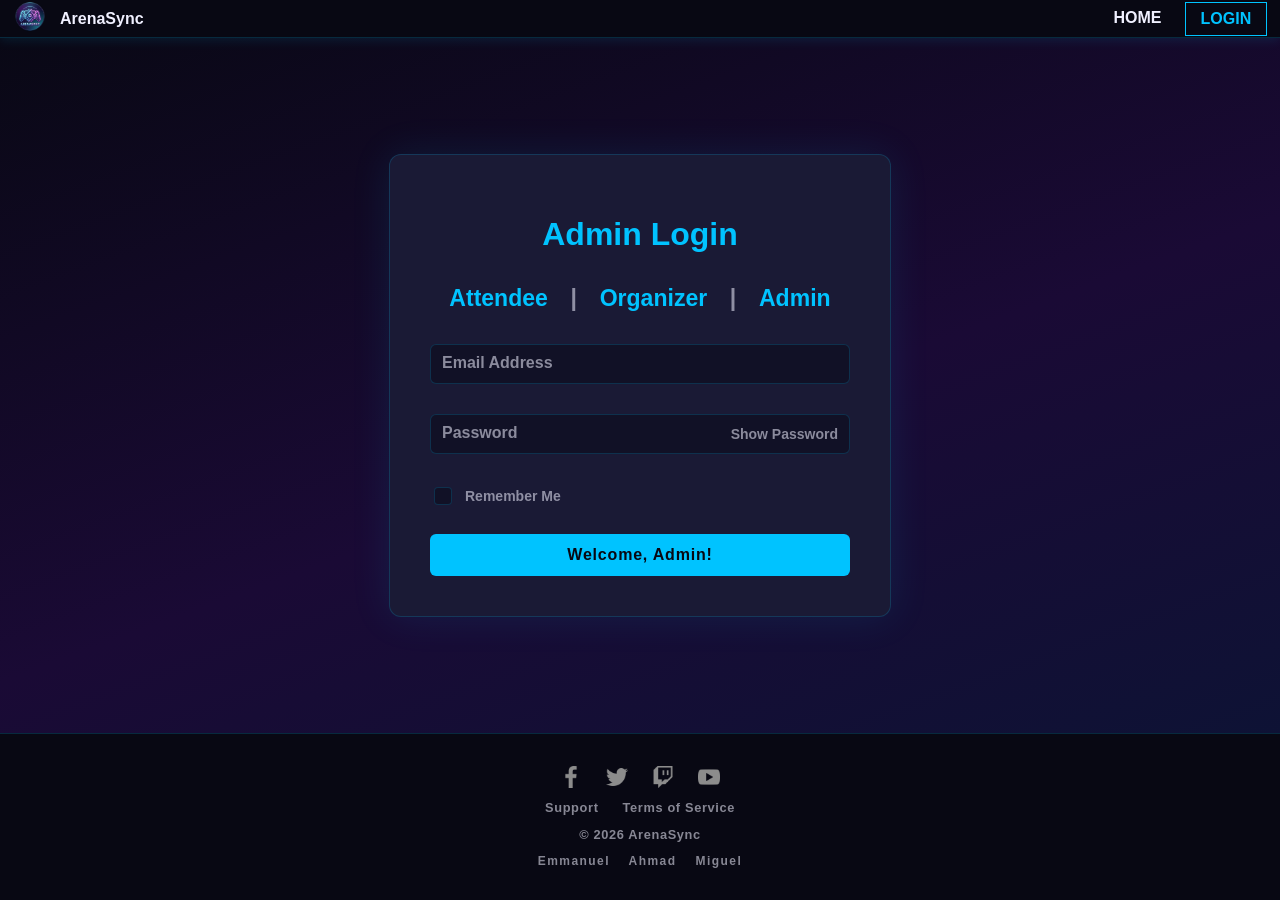
<file: html/admin-login.html>
<!DOCTYPE html>
<html lang="en">

<head>
  <meta charset="UTF-8">
  <meta name="viewport" content="width=device-width, initial-scale=1.0">
  <title>ArenaSync | Admin Login</title>
  <link rel="stylesheet" href="../css/main.css">
  <link rel="stylesheet" href="../css/login.css">
</head>

<body>
  <header id="masthead">
    <a href="../index.html">
      <img src="../images/home-page-icon.png" class="home-page-icon" alt="ArenaSync Logo">
    </a>
    <p>ArenaSync</p>
    <nav class="navbar">
      <div class="hamburger" id="hamburger">
        <div class="bar"></div>
        <div class="bar"></div>
        <div class="bar"></div>
      </div>
      <ul class="nav-links" id="nav-links">
        <li><a href="../index.html"><span>HOME</span></a></li>
        <!-- <li><a href="./events.html"><span>EVENTS</span></a></li>
        <li><a href="./support.html"><span>SUPPORT</span></a></li> -->
        <li><a href="./login.html" class="nav-login-btn"><span>LOGIN</span></a></li>
      </ul>
    </nav>
  </header>

  <main class="login-main">
    <div class="login-card">
      <h1>Admin Login</h1>

      <div class="login-role">
        <a href="./login.html">Attendee</a>
        <span class="role-separator">|</span>
        <a href="./organizer-login.html">Organizer</a>
        <span class="role-separator">|</span>
        <a href="./admin-login.html">Admin</a>
      </div>

      <form id="loginForm">
        <!-- Hidden input to store the admin role for login -->
        <input type ="hidden" id="userRole" name="userRole" value="admin">

        <!-- Email field -->
        <div class="input-group">
          <input type="email" id="email" name="email" placeholder=" " required>
          <label for="email">Email Address</label>
        </div>

        <!-- Password field -->
        <div class="input-group">
          <input type="password" id="password" name="password" placeholder=" " required>
          <label for="password">Password</label>
          <!-- Show password toggle -->
          <span id="togglePassword" class="toggle-password" aria-label="Toggle password visibility">
            Show Password
          </span>
        </div>

        <div class="remember-me">
          <input type="checkbox" id="rememberMe" name="rememberMe">
          <label for="rememberMe">Remember Me</label>
        </div>

        <button type="submit" class="btn">Welcome, Admin!</button>
      </form>
    </div>
  </main>

  <footer id="footer">
    <div class="footer-socials">
      <a href="#" aria-label="Facebook"><img src="../icons/facebook-app-symbol.png" class="footer-icon" alt="Facebook"></a>
      <a href="#" aria-label="Twitter"><img src="../icons/twitter-black-shape.png" class="footer-icon" alt="Twitter"></a>
      <a href="#" aria-label="Twitch"><img src="../icons/twitch.png" class="footer-icon" alt="Twitch"></a>
      <a href="#" aria-label="YouTube"><img src="../icons/youtube.png" class="footer-icon" alt="YouTube"></a>
    </div>
    <div class="footer-links">
      <a href="./support.html" class="footer-link">Support</a>
      <a href="#" class="footer-link">Terms of Service</a>
    </div>
    <p>&copy; 2026 ArenaSync</p>
    <p class="footer-credits">Emmanuel &nbsp;&nbsp; Ahmad &nbsp;&nbsp; Miguel</p>
  </footer>

  <script src="../js/login.js"></script>
</body>

</html>
</file>
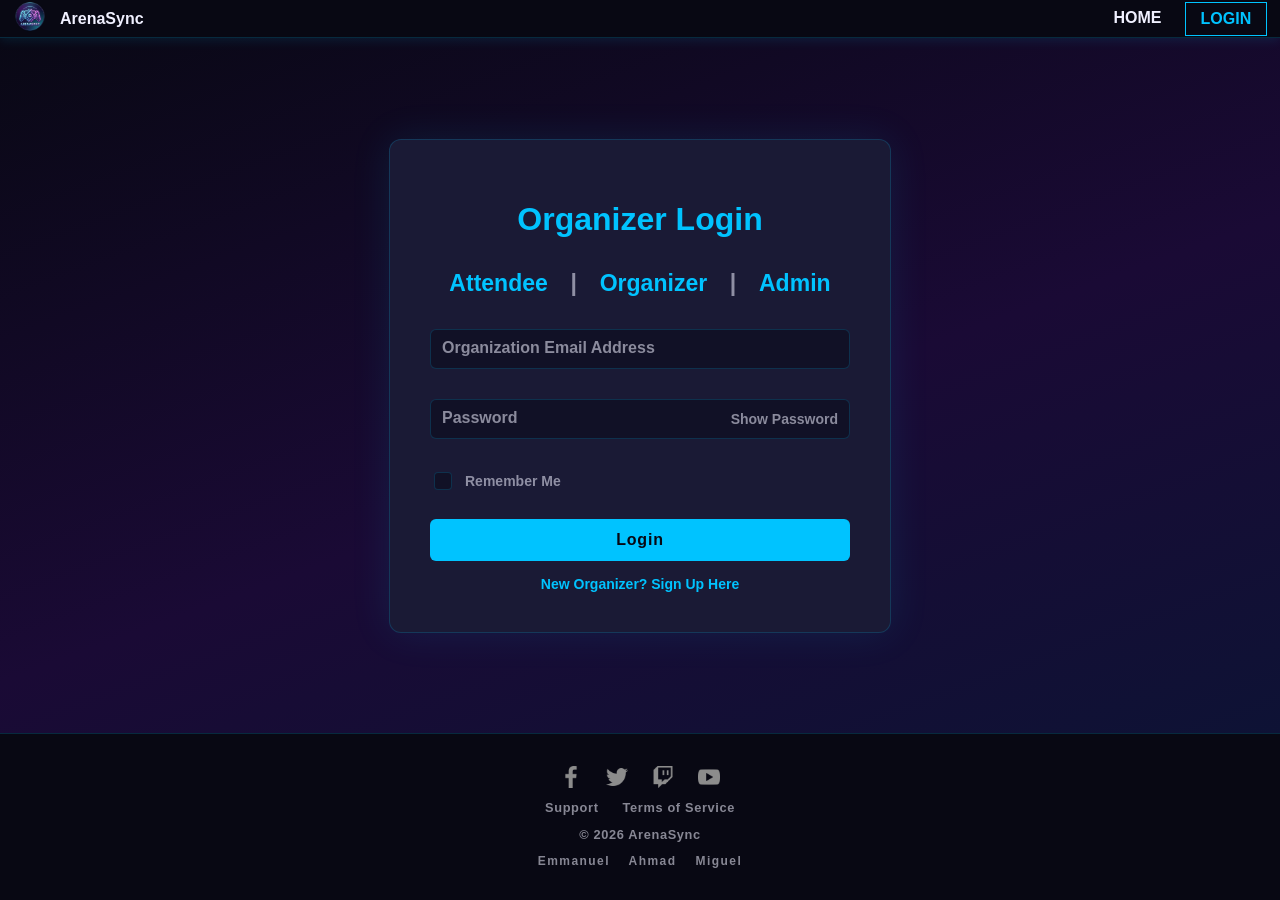
<file: html/organizer-login.html>
<!DOCTYPE html>
<html lang="en">

<head>
  <meta charset="UTF-8">
  <meta name="viewport" content="width=device-width, initial-scale=1.0">
  <title>ArenaSync | Organizer Login</title>
  <link rel="stylesheet" href="../css/main.css">
  <link rel="stylesheet" href="../css/login.css">
</head>

<body>
  <header id="masthead">
    <a href="../index.html">
      <img src="../images/home-page-icon.png" class="home-page-icon" alt="ArenaSync Logo">
    </a>
    <p>ArenaSync</p>
    <nav class="navbar">
      <div class="hamburger" id="hamburger">
        <div class="bar"></div>
        <div class="bar"></div>
        <div class="bar"></div>
      </div>
      <ul class="nav-links" id="nav-links">
        <li><a href="../index.html"><span>HOME</span></a></li>
        <!-- <li><a href="./events.html"><span>EVENTS</span></a></li>
        <li><a href="./support.html"><span>SUPPORT</span></a></li> -->
        <li><a href="./login.html" class="nav-login-btn"><span>LOGIN</span></a></li>
      </ul>
    </nav>
  </header>

  <main class="login-main">
    <div class="login-card">
      <h1>Organizer Login</h1>

      <div class="login-role">
        <a href="./login.html">Attendee</a>
        <span class="role-separator">|</span>
        <a href="./organizer-login.html">Organizer</a>
        <span class="role-separator">|</span>
        <a href="./admin-login.html">Admin</a>
      </div>

      <form id="loginForm">
        <!-- Hidden input to store the organizer role for login -->
        <input type ="hidden" id="userRole" name="userRole" value="organizer">

        <!-- Email field -->
        <div class="input-group">
          <input type="email" id="email" name="email" placeholder=" " required>
          <label for="email">Organization Email Address</label>
        </div>

        <!-- Password field -->
        <div class="input-group">
          <input type="password" id="password" name="password" placeholder=" " required>
          <label for="password">Password</label>
          <!-- Show password toggle -->
          <span id="togglePassword" class="toggle-password" aria-label="Toggle password visibility">
            Show Password
          </span>
        </div>

        <div class="remember-me">
          <input type="checkbox" id="rememberMe" name="rememberMe">
          <label for="rememberMe">Remember Me</label>
        </div>

        <button type="submit" class="btn">Login</button>
      </form>
      <a href="./organizer-signup.html" class="signup-link">New Organizer? Sign Up Here</a>
    </div>
  </main>

  <footer id="footer">
    <div class="footer-socials">
      <a href="#" aria-label="Facebook"><img src="../icons/facebook-app-symbol.png" class="footer-icon" alt="Facebook"></a>
      <a href="#" aria-label="Twitter"><img src="../icons/twitter-black-shape.png" class="footer-icon" alt="Twitter"></a>
      <a href="#" aria-label="Twitch"><img src="../icons/twitch.png" class="footer-icon" alt="Twitch"></a>
      <a href="#" aria-label="YouTube"><img src="../icons/youtube.png" class="footer-icon" alt="YouTube"></a>
    </div>
    <div class="footer-links">
      <a href="./support.html" class="footer-link">Support</a>
      <a href="#" class="footer-link">Terms of Service</a>
    </div>
    <p>&copy; 2026 ArenaSync</p>
    <p class="footer-credits">Emmanuel &nbsp;&nbsp; Ahmad &nbsp;&nbsp; Miguel</p>
  </footer>

  <script src="../js/login.js"></script>
</body>

</html>
</file>
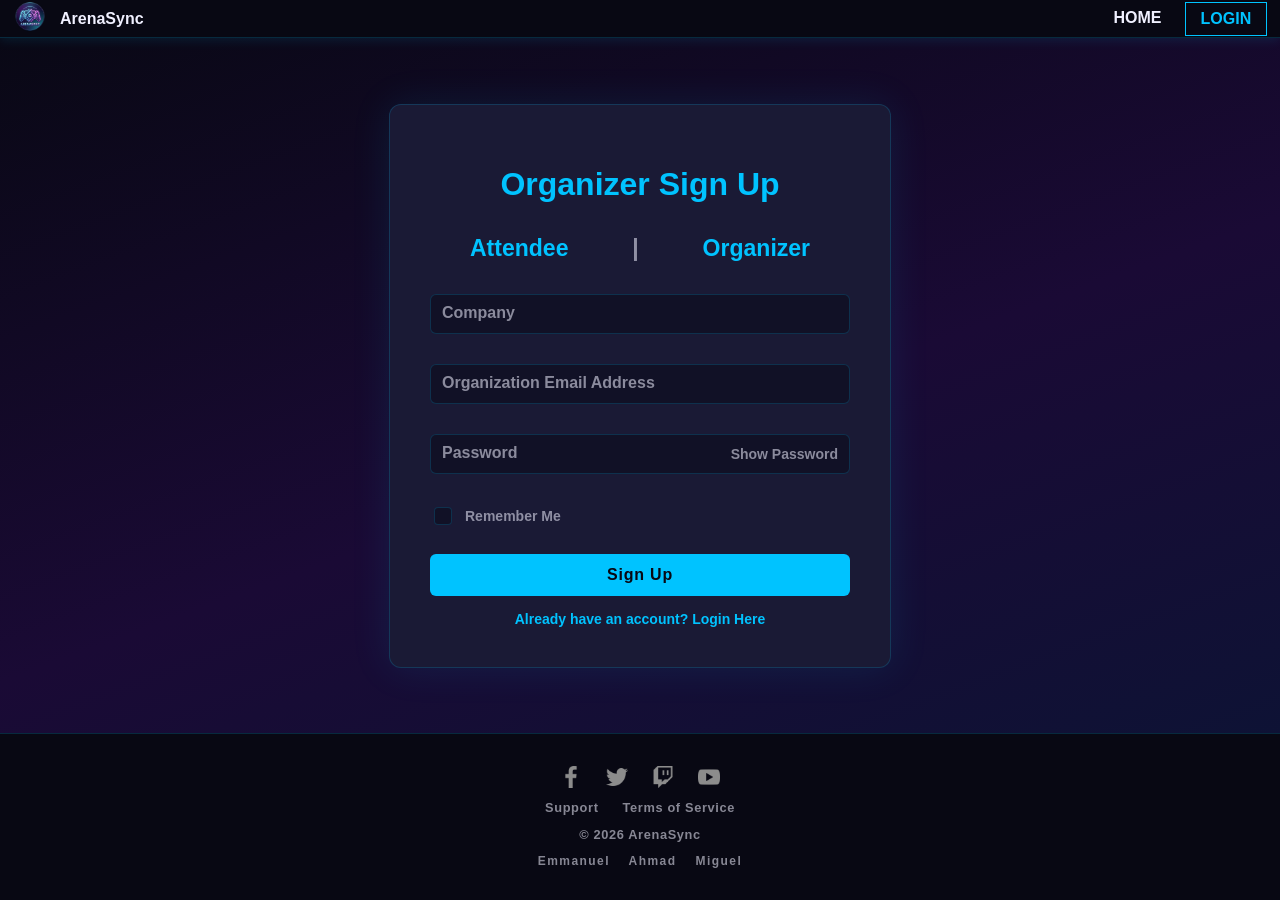
<file: html/organizer-signup.html>
<!DOCTYPE html>
<html lang="en">

<head>
  <meta charset="UTF-8">
  <meta name="viewport" content="width=device-width, initial-scale=1.0">
  <title>ArenaSync | Organizer Signup</title>
  <link rel="stylesheet" href="../css/main.css">
  <link rel="stylesheet" href="../css/login.css">
</head>

<body>
  <header id="masthead">
    <a href="../index.html">
      <img src="../images/home-page-icon.png" class="home-page-icon" alt="ArenaSync Logo">
    </a>
    <p>ArenaSync</p>
    <nav class="navbar">
      <div class="hamburger" id="hamburger">
        <div class="bar"></div>
        <div class="bar"></div>
        <div class="bar"></div>
      </div>
      <ul class="nav-links" id="nav-links">
        <li><a href="../index.html"><span>HOME</span></a></li>
        <!-- <li><a href="./events.html"><span>EVENTS</span></a></li>
        <li><a href="./support.html"><span>SUPPORT</span></a></li> -->
        <li><a href="./login.html" class="nav-login-btn"><span>LOGIN</span></a></li>
      </ul>
    </nav>
  </header>

  <main class="login-main">
    <div class="login-card">
      <h1>Organizer Sign Up</h1>

      <div class="login-role">
        <a href="./signup.html">Attendee</a>
        <span class="role-separator">|</span>
        <a href="./organizer-signup.html">Organizer</a>
      </div>

      <form id="loginForm">
        <!-- Hidden input to store the organizer role for signup -->
        <input type ="hidden" id="userRole" name="userRole" value="organizer">

        <!--Company Name -->
        <div class="input-group">
          <input type="text" id="company" name="company" placeholder=" " required>
          <label for="company">Company</label>
        </div>

        <!-- Email field -->
        <div class="input-group">
          <input type="email" id="email" name="email" placeholder=" " required>
          <label for="email">Organization Email Address</label>
        </div>

        <!-- Password field -->
        <div class="input-group">
          <input type="password" id="password" name="password" placeholder=" " required>
          <label for="password">Password</label>
          <!-- Show password toggle -->
          <span id="togglePassword" class="toggle-password" aria-label="Toggle password visibility">
            Show Password
          </span>
        </div>

        <div class="remember-me">
          <input type="checkbox" id="rememberMe" name="rememberMe">
          <label for="rememberMe">Remember Me</label>
        </div>

        <button type="submit" class="btn">Sign Up</button>
      </form>
      <a href="./organizer-login.html" class="signup-link">Already have an account? Login Here</a>
    </div>
  </main>

  <footer id="footer">
    <div class="footer-socials">
      <a href="#" aria-label="Facebook"><img src="../icons/facebook-app-symbol.png" class="footer-icon" alt="Facebook"></a>
      <a href="#" aria-label="Twitter"><img src="../icons/twitter-black-shape.png" class="footer-icon" alt="Twitter"></a>
      <a href="#" aria-label="Twitch"><img src="../icons/twitch.png" class="footer-icon" alt="Twitch"></a>
      <a href="#" aria-label="YouTube"><img src="../icons/youtube.png" class="footer-icon" alt="YouTube"></a>
    </div>
    <div class="footer-links">
      <a href="./support.html" class="footer-link">Support</a>
      <a href="#" class="footer-link">Terms of Service</a>
    </div>
    <p>&copy; 2026 ArenaSync</p>
    <p class="footer-credits">Emmanuel &nbsp;&nbsp; Ahmad &nbsp;&nbsp; Miguel</p>
  </footer>

  <script src="../js/login.js"></script>
</body>

</html>
</file>
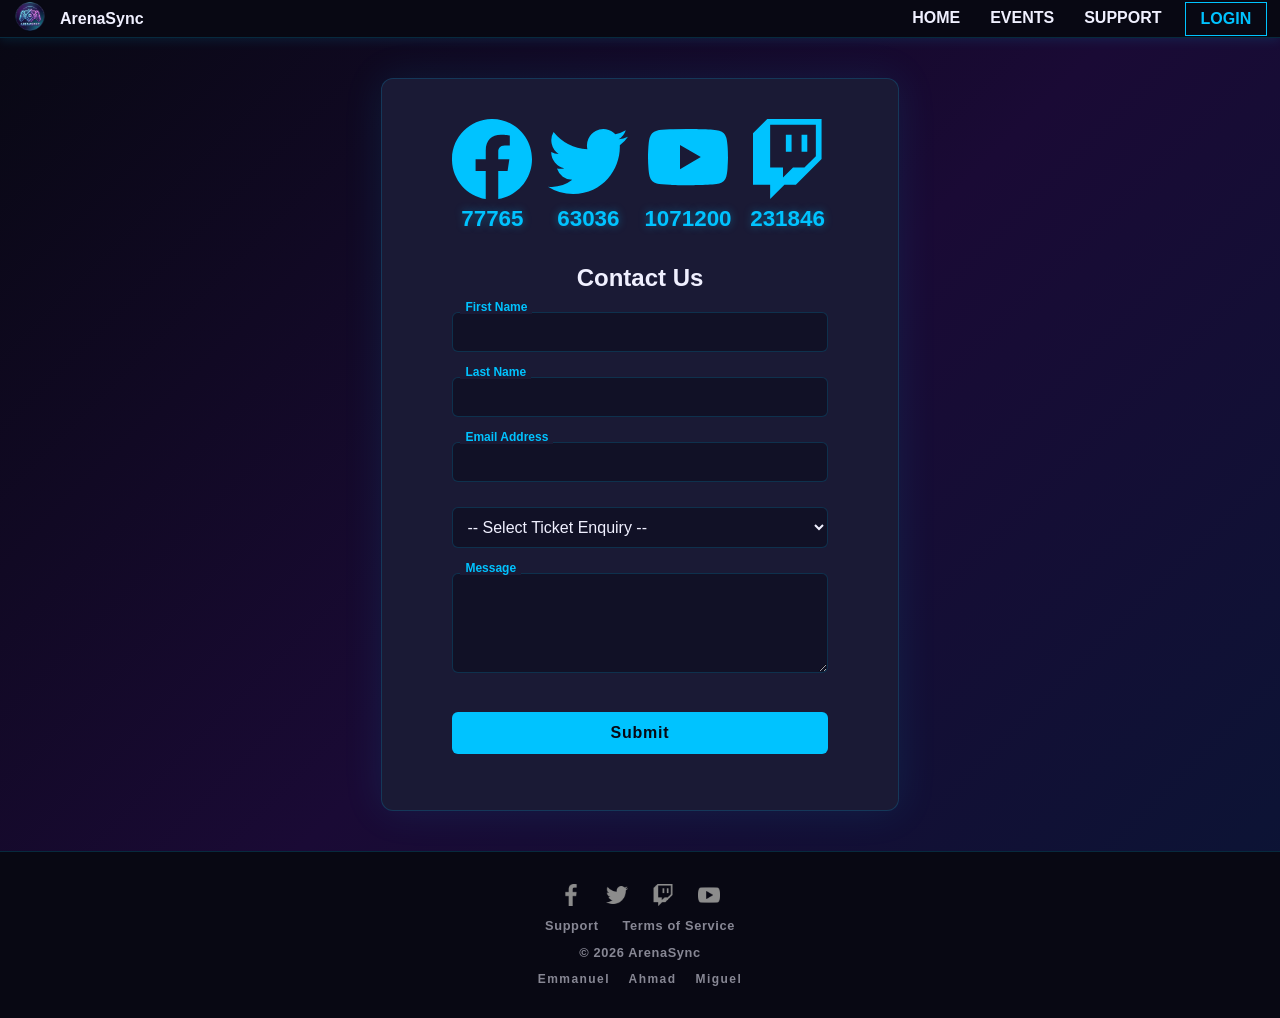
<file: html/support.html>
<!DOCTYPE html>
<html lang="en">

<head>
  <meta charset="UTF-8">
  <meta name="viewport" content="width=device-width, initial-scale=1.0">
  <title>ArenaSync | Support</title>
  <!-- <link rel="stylesheet" href="../css/main.css"> -->
  <link rel="stylesheet" href="../css/support.css">
  <link rel="stylesheet" href="../css/main.css">
</head>

<body>
  <header id="masthead">
    <a href="../index.html">
      <img src="../images/home-page-icon.png" class="home-page-icon" alt="ArenaSync Logo">
    </a>
    <p>ArenaSync</p>
    <nav class="navbar">
      <div class="hamburger" id="hamburger">
        <div class="bar"></div>
        <div class="bar"></div>
        <div class="bar"></div>
      </div>
      <ul class="nav-links" id="nav-links">
        <li><a href="../index.html"><span>HOME</span></a></li>
        <li><a href="./events.html"><span>EVENTS</span></a></li>
        <li><a href="./support.html"><span>SUPPORT</span></a></li>
        <li><a href="./login.html" class="nav-login-btn"><span>LOGIN</span></a></li>
      </ul>
    </nav>
  </header>

  <div class="container">
    <div id="counter-container">
      <!-- Facebook block -->
      <div>
        <!-- Instagram logo SVG -->
        <svg class="socials" xmlns="http://www.w3.org/2000/svg" viewBox="0 0 16 16">
          <path
            d="M16 8.049c0-4.446-3.582-8.05-8-8.05C3.58 0-.002 3.603-.002 8.05c0 4.017 2.926 7.347 6.75 7.951v-5.625h-2.03V8.05H6.75V6.275c0-2.017 1.195-3.131 3.022-3.131.876 0 1.791.157 1.791.157v1.98h-1.009c-.993 0-1.303.621-1.303 1.258v1.51h2.218l-.354 2.326H9.25V16c3.824-.604 6.75-3.934 6.75-7.951" />
        </svg>
        <!-- Animated counter for Instagram followers -->
        <span class="counter" data-target="151000">
          151000
        </span>
      </div>

      <!-- Twitter block -->
      <div>
        <!-- Twitter logo SVG -->
        <svg class="socials" xmlns="http://www.w3.org/2000/svg" viewBox="0 0 16 16">
          <path
            d="M5.026 15c6.038 0 9.341-5.003 9.341-9.334q.002-.211-.006-.422A6.7 6.7 0 0 0 16 3.542a6.7 6.7 0 0 1-1.889.518 3.3 3.3 0 0 0 1.447-1.817 6.5 6.5 0 0 1-2.087.793A3.286 3.286 0 0 0 7.875 6.03a9.32 9.32 0 0 1-6.767-3.429 3.29 3.29 0 0 0 1.018 4.382A3.3 3.3 0 0 1 .64 6.575v.045a3.29 3.29 0 0 0 2.632 3.218 3.2 3.2 0 0 1-.865.115 3 3 0 0 1-.614-.057 3.28 3.28 0 0 0 3.067 2.277A6.6 6.6 0 0 1 .78 13.58a6 6 0 0 1-.78-.045A9.34 9.34 0 0 0 5.026 15" />
        </svg>
        <!-- Animated counter for Twitter followers (target value in data attribute) -->
        <span class="counter" data-target="122300">
          122300
        </span>
      </div>

      <!-- YouTube block -->
      <div class="youtube-page">
        <!-- YouTube logo SVG -->
        <svg class="socials" xmlns="http://www.w3.org/2000/svg" viewBox="0 0 16 16">
          <path
            d="M8.051 1.999h.089c.822.003 4.987.033 6.11.335a2.01 2.01 0 0 1 1.415 1.42c.101.38.172.883.22 1.402l.01.104.022.26.008.104c.065.914.073 1.77.074 1.957v.075c-.001.194-.01 1.108-.082 2.06l-.008.105-.009.104c-.05.572-.124 1.14-.235 1.558a2.01 2.01 0 0 1-1.415 1.42c-1.16.312-5.569.334-6.18.335h-.142c-.309 0-1.587-.006-2.927-.052l-.17-.006-.087-.004-.171-.007-.171-.007c-1.11-.049-2.167-.128-2.654-.26a2.01 2.01 0 0 1-1.415-1.419c-.111-.417-.185-.986-.235-1.558L.09 9.82l-.008-.104A31 31 0 0 1 0 7.68v-.123c.002-.215.01-.958.064-1.778l.007-.103.003-.052.008-.104.022-.26.01-.104c.048-.519.119-1.023.22-1.402a2.01 2.01 0 0 1 1.415-1.42c.487-.13 1.544-.21 2.654-.26l.17-.007.172-.006.086-.003.171-.007A100 100 0 0 1 7.858 2zM6.4 5.209v4.818l4.157-2.408z" />
        </svg>
        <!-- Animated counter for YouTube subscribers -->
        <span class="counter" data-target="2080000">
          20800
        </span>
      </div>

      <!-- LinkedIn block -->
      <div class="linkedin-page">
        <!-- LinkedIn logo SVG -->
        <svg class="socials" xmlns="http://www.w3.org/2000/svg" viewBox="0 0 16 16">
          <path
            d="M3.857 0 1 2.857v10.286h3.429V16l2.857-2.857H9.57L14.714 8V0zm9.714 7.429-2.285 2.285H9l-2 2v-2H4.429V1.143h9.142z" />
          <path d="M11.857 3.143h-1.143V6.57h1.143zm-3.143 0H7.571V6.57h1.143z" />
        </svg>
        <!-- Animated counter for LinkedIn connections/followers -->
        <span class="counter" data-target="454507">
          454507
        </span>
      </div>
    </div>

    <h2>Contact Us</h2>

    <form id="contactForm">
      <div class="input-group">
        <input type="text" id="firstName" required>
        <label for="firstName">First Name</label>
      </div>

      <div class="input-group">
        <input type="text" id="lastName" required>
        <label for="lastName">Last Name</label>
      </div>

      <div class="input-group">
        <input type="email" id="email" required>
        <label for="email">Email Address</label>
      </div>

      <div class="input-group">
        <select id="ticket" required>
          <option value="">-- Select Ticket Enquiry --</option>
          <option value="general">General</option>
          <option value="question">Question</option>
          <option value="comment">Comment</option>
        </select>
      </div>

      <div class="input-group">
        <textarea id="message" required></textarea>
        <label for="message">Message</label>
      </div>

      <button type="submit" class="btn">Submit</button>
      <p class="status" id="statusMsg"></p>
    </form>

    <div id="previewContainer" class="hidden">
      <h3>Review Your Details</h3>
      <div id="previewContent"></div>
      <button id="submitFinalBtn" class="btn success">Submit Final</button>
      <button id="editBtn" class="btn secondary">Edit</button>
      <button id="deleteBtn" class="btn danger">Delete</button>
    </div>

    <div id="message-container"></div>
  </div>

  <footer id="footer">
    <div class="footer-socials">
      <a href="#" aria-label="Facebook"><img src="../icons/facebook-app-symbol.png" class="footer-icon" alt="Facebook"></a>
      <a href="#" aria-label="Twitter"><img src="../icons/twitter-black-shape.png" class="footer-icon" alt="Twitter"></a>
      <a href="#" aria-label="Twitch"><img src="../icons/twitch.png" class="footer-icon" alt="Twitch"></a>
      <a href="#" aria-label="YouTube"><img src="../icons/youtube.png" class="footer-icon" alt="YouTube"></a>
    </div>
    <div class="footer-links">
      <a href="./support.html" class="footer-link">Support</a>
      <a href="#" class="footer-link">Terms of Service</a>
    </div>
    <p>&copy; 2026 ArenaSync</p>
    <p class="footer-credits">Emmanuel &nbsp;&nbsp; Ahmad &nbsp;&nbsp; Miguel</p>
  </footer>
  <script src="../js/support.js"></script>
</body>

</html>
</file>
<file: css/main.css>
/* ── Design tokens ────────────────────────────── */
:root {
    --bg:          #080813;
    --bg-card:     #111126;
    --bg-surface:  #1a1a35;
    --accent:      #00c3ff;
    --accent2:     #7c3aed;
    --text:        #f0f0ff;
    --text-muted:  rgba(240, 240, 255, 0.55);
    --border:      rgba(0, 195, 255, 0.18);
}

html {
    scroll-behavior: smooth;
}

/* ── Navigation ───────────────────────────────── */
#masthead {
    background-color: var(--bg);
    width: 100%;
    position: relative;
    top: 0;
    display: flex;
    align-items: center;
    justify-content: space-between;
    z-index: 10;
    box-shadow: 0 2px 12px rgba(0, 195, 255, 0.12);
    border-bottom: 1px solid var(--border);
}

#masthead p {
    color: var(--text);
    margin: 0;
}

.home-page-icon {
    width: 60px;
}

#masthead nav {
    margin-left: auto;
    margin-right: 1%;
}

#masthead nav ul {
    flex-wrap: wrap;
    flex-direction: row;
    margin: 0;
    padding: 0;
}

#masthead nav ul li {
    list-style-type: none;
}

#masthead nav ul a {
    text-decoration: none;
    color: var(--text);
    display: inline-block;
    transition: transform 0.15s;
}

#masthead nav ul a span {
    display: inline-block;
    transition: transform 0.15s;
    padding: 7px 15px;
}

#masthead nav ul a:hover {
    transform: skewX(-20deg);
    background-color: var(--accent);
    color: var(--bg);
}

#masthead nav ul a:hover span {
    transform: skewX(20deg);
}

.nav-login-btn {
    border: 1px solid var(--accent) !important;
    color: var(--accent) !important;
    margin-left: 0.5rem;
}

#my-arena-link a {
    border: 1px solid var(--accent) !important;
    color: var(--accent) !important;
    margin-left: 0.5rem;
}

#my-arena-link a:hover {
    background-color: var(--accent) !important;
    color: var(--bg) !important;
}

.nav-login-btn:hover {
    background-color: var(--accent) !important;
    color: var(--bg) !important;
}

/* ── Hamburger ────────────────────────────────── */
.hamburger {
    display: none;
    flex-direction: column;
    justify-content: space-between;
    width: 25px;
    height: 20px;
    cursor: pointer;
    z-index: 1001;
}

.bar {
    height: 4px;
    width: 100%;
    background-color: var(--text);
    transition: all 0.3s ease;
}

.hamburger.active .bar:nth-child(1) {
    transform: rotate(45deg) translate(5px, 5px);
}

.hamburger.active .bar:nth-child(2) {
    opacity: 0;
}

.hamburger.active .bar:nth-child(3) {
    transform: rotate(-45deg) translate(5px, -5px);
}

.nav-links {
    transition: all 0.3s ease-in-out;
    display: none;
    flex-direction: column;
}

/* ── Footer ───────────────────────────────────── */
#footer {
    display: flex !important;
    flex-direction: column !important;
    align-items: center !important;
    justify-content: center !important;
    text-align: center !important;
    padding: 2rem 1.2rem !important;
    background: var(--bg) !important;
    color: var(--text-muted) !important;
    font-size: 0.8rem !important;
    letter-spacing: 0.05em !important;
    height: auto !important;
    width: 100% !important;
    box-sizing: border-box !important;
    grid-template-columns: unset !important;
    border-top: 1px solid var(--border) !important;
    gap: 0.75rem !important;
}

#footer p {
    margin: 0 !important;
    color: var(--text-muted) !important;
}

.footer-socials {
    display: flex;
    gap: 1.5rem;
    align-items: center;
    justify-content: center;
}

.footer-icon {
    width: 22px;
    height: 22px;
    object-fit: contain;
    filter: brightness(0) invert(0.55);
    transition: filter 0.25s ease, transform 0.25s ease;
    display: block;
}

.footer-socials a:hover .footer-icon {
    filter: brightness(0) invert(1) sepia(1) saturate(5) hue-rotate(168deg);
    transform: scale(1.25);
}

.footer-links {
    display: flex;
    gap: 1.5rem;
    align-items: center;
    justify-content: center;
}

.footer-link {
    color: var(--text-muted);
    text-decoration: none;
    font-size: 0.8rem;
    letter-spacing: 0.05em;
    transition: color 0.2s;
}

.footer-link:hover {
    color: var(--accent);
}

.footer-credits {
    color: var(--text-muted);
    font-size: 0.75rem;
    letter-spacing: 0.12em;
    margin: 0 !important;
}

/* ── Responsive ───────────────────────────────── */
@media (max-width: 984px) {
    .hamburger {
        display: flex;
    }

    .nav-links {
        flex-direction: column;
        position: absolute;
        top: 100%;
        right: 0;
        background-color: var(--bg-card);
        width: 12rem;
        padding: 1rem;
        display: none;
        box-shadow: 0 8px 24px rgba(0, 0, 0, 0.6);
        border: 1px solid var(--border);
        transform: translateX(100%);
        opacity: 0;
        pointer-events: none;
    }

    .nav-links.show {
        display: flex;
        transform: translateX(0);
        opacity: 1;
        pointer-events: auto;
        animation: pulseGlow 1.5s infinite ease-in-out;
    }

    #footer {
        height: auto !important;
    }
}

@media (min-width: 985px) {
    .nav-links {
        display: flex;
        flex-direction: row;
        position: static;
        background-color: transparent;
        padding: 0;
        transform: none !important;
        opacity: 1 !important;
        pointer-events: auto !important;
    }

    .hamburger {
        display: none;
    }
}

@keyframes pulseGlow {
    0%   { box-shadow: 0 0 10px rgba(0, 195, 255, 0.3); }
    50%  { box-shadow: 0 0 24px rgba(0, 195, 255, 0.6); }
    100% { box-shadow: 0 0 10px rgba(0, 195, 255, 0.3); }
}

/* ── Helper Styling by Miguel for the admin page── */

/* Make buttons behave like nav links visually */
#masthead nav ul button.nav-login-btn {
    font: inherit;
    background: transparent;
    border: 1px solid var(--accent);
    color: var(--accent);
    padding: 7px 15px;
    cursor: pointer;
    display: inline-block;
    transition: transform 0.15s, background-color 0.2s, color 0.2s;
}

/* Match anchor hover skew behaviour */
#masthead nav ul button.nav-login-btn:hover {
    transform: skewX(-20deg);
    background-color: var(--accent);
    color: var(--bg);
}

/* Fix inner text skew consistency (like your <span>) */
#masthead nav ul button.nav-login-btn span {
    display: inline-block;
    transition: transform 0.15s;
}

/* undo skew inside button so text stays readable */
#masthead nav ul button.nav-login-btn:hover span {
    transform: skewX(20deg);
}

/* ensure form doesn't break flex layout */
#masthead nav ul li form {
    margin: 0;
    display: inline;
}

/* ─────────────────────────────
   THEME OVERRIDES (REQUIRED FOR JS THEME SWITCH) (Miguel hehehe)
───────────────────────────── */

:root[data-theme="light"] {
    --bg: #ffffff;
    --bg-card: #f5f5f5;
    --bg-surface: #ffffff;
    --accent: #00a3ff;
    --accent2: #7c3aed;
    --text: #111111;
    --text-muted: rgba(0,0,0,0.6);
    --border: rgba(0,0,0,0.12);
}

:root[data-theme="dark"] {
    --bg: #080813;
    --bg-card: #111126;
    --bg-surface: #1a1a35;
    --accent: #00c3ff;
    --accent2: #7c3aed;
    --text: #f0f0ff;
    --text-muted: rgba(240, 240, 255, 0.55);
    --border: rgba(0, 195, 255, 0.18);
}

:root[data-theme="negative"] {
    --bg: #0b0b0b;
    --bg-card: #1a0000;
    --bg-surface: #240000;
    --accent: #ff2d2d;
    --accent2: #ff7b00;
    --text: #ffdddd;
    --text-muted: rgba(255, 120, 120, 0.6);
    --border: rgba(255, 0, 0, 0.25);
}
</file>
<file: css/login.css>
body {
    min-height: 100vh;
    font-family: 'Bebas Neue', 'Poppins', sans-serif;
    font-weight: bolder;
    margin: 0;
    display: flex;
    flex-direction: column;
    background: linear-gradient(160deg, var(--bg) 0%, #1a0a35 50%, #0a1535 100%);
}

.login-main {
    flex: 1;
    display: flex;
    justify-content: center;
    align-items: center;
    padding: 2rem;
}

.login-card {
    background: var(--bg-surface);
    border: 1px solid var(--border);
    border-radius: 12px;
    padding: 2.5rem;
    width: 100%;
    max-width: 420px;
    box-shadow: 0 0 40px rgba(0, 195, 255, 0.1);
}

.login-card h1 {
    text-align: center;
    margin-bottom: 1.5rem;
    color: var(--accent);
    font-size: 2rem;
}

.login-card .login-role {
    display: flex;
    justify-content: space-around;
    font-size: larger;
    margin-bottom: 1.5rem;
}

.login-card .login-role a {
    color: var(--accent);
    text-decoration: none;
    font-size: larger;
    padding: 8px 16px;
    border-radius: 6px;
    transition: background 0.3s, color 0.3s;
}

.login-card .login-role a:hover {
    background: var(--accent2);
    color: #fff;
}

.login-card .login-role .role-separator {
    color: var(--text-muted);
    font-size: larger;
    padding: 8px 0;
}

.login-card .signup-link {
    display: block;
    text-align: center;
    margin-top: 15px;
    color: var(--accent);
    text-decoration: none;
    font-size: 14px;
    transition: color 0.3s;
}

.input-group {
    position: relative;
    margin-bottom: 30px;
}

.input-group input {
    width: 100%;
    padding: 10px;
    font-size: 16px;
    border: 1px solid var(--border);
    border-radius: 6px;
    background: var(--bg-card);
    color: var(--text);
    box-sizing: border-box;
    transition: 0.3s;
}

.input-group input:focus {
    outline: none;
    border-color: var(--accent);
    box-shadow: 0 0 8px rgba(0, 195, 255, 0.25);
}

.input-group label {
    position: absolute;
    top: 10px;
    left: 12px;
    pointer-events: none;
    color: var(--text-muted);
    transition: 0.3s;
}

.input-group input:focus + label,
.input-group input:not(:placeholder-shown) + label {
    top: -12px;
    left: 8px;
    font-size: 12px;
    color: var(--accent);
    background: var(--bg-surface);
    padding: 0 5px;
}

.login-card .toggle-password {
    position: absolute;
    top: 50%;
    right: 12px;
    transform: translateY(-50%);
    cursor: pointer;
    color: var(--text-muted);
    font-size: 14px;
}

/* Error Messages */
#email_error, #password_error, #firstName_error, #lastName_error {
    color: red;
    font-weight: lighter;
}

/* Signup Success Message */
#signup-success {
    color: green;
    font-weight: bold;
}

/* ── Remember Me ────────────────────────────── */
.remember-me {
    display: flex;
    align-items: center;
    gap: 10px;
    margin-bottom: 16px;
}

.remember-me input[type="checkbox"] {
    appearance: none;
    -webkit-appearance: none;
    width: 18px;
    height: 18px;
    border: 1px solid var(--border);
    border-radius: 4px;
    background: var(--bg-card);
    cursor: pointer;
    flex-shrink: 0;
    transition: border-color 0.2s, background 0.2s;
    position: relative;
}

.remember-me input[type="checkbox"]:checked {
    background: var(--accent);
    border-color: var(--accent);
}

.remember-me input[type="checkbox"]:checked::after {
    content: '';
    position: absolute;
    top: 2px;
    left: 5px;
    width: 5px;
    height: 9px;
    border: 2px solid var(--bg);
    border-top: none;
    border-left: none;
    transform: rotate(45deg);
}

.remember-me label {
    color: var(--text-muted);
    font-size: 14px;
    cursor: pointer;
    user-select: none;
}

.btn {
    width: 100%;
    padding: 12px;
    background: var(--accent);
    color: var(--bg);
    border: none;
    border-radius: 6px;
    font-size: 16px;
    cursor: pointer;
    margin-top: 10px;
    font-family: inherit;
    font-weight: bold;
    letter-spacing: 0.05em;
    transition: background 0.3s;
}

.btn:hover { background: var(--accent2); color: #fff; }

.status {
    text-align: center;
    margin-top: 10px;
    font-weight: bold;
}
</file>
<file: css/support.css>
body {
    margin: 0;
    padding: 0;
    min-height: 100vh;
    display: flex;
    flex-direction: column;
    background: linear-gradient(135deg, #080813 0%, #1a0a35 50%, #0a1535 100%);
    width: 100%;
    font-family: 'Bebas Neue', 'Poppins', sans-serif;
    font-weight: bolder;
}

.container {
    position: relative;
    max-width: 50%;
    margin: 40px auto;
    background: var(--bg-surface);
    border: 1px solid var(--border);
    padding: 40px 70px;
    border-radius: 12px;
    box-shadow: 0 0 40px rgba(0, 195, 255, 0.1);
    color: var(--text);
}

#counter-container {
    display: flex;
    justify-content: space-between;
    align-items: center;
    margin-bottom: 2rem;
    gap: 1rem;
}

#counter-container > div {
    display: flex;
    flex-direction: column;
    align-items: center;
    gap: 0.4rem;
}

.socials {
    width: 80px;
    height: 80px;
    fill: var(--accent);
    transition: fill 0.25s ease, transform 0.25s ease;
}

.socials:hover {
    fill: var(--accent2);
    transform: scale(1.2);
}

.counter {
    color: var(--accent);
    font-size: 1.4rem;
    text-shadow: 0 0 8px rgba(0, 195, 255, 0.4);
}

h2, h3 {
    text-align: center;
    color: var(--text);
}

.input-group {
    position: relative;
    margin-bottom: 25px;
}

input, select, textarea {
    width: 100%;
    padding: 10px;
    font-size: 16px;
    border: 1px solid var(--border);
    border-radius: 6px;
    background: var(--bg-card);
    color: var(--text);
    transition: 0.3s;
    box-sizing: border-box;
}

input:focus,
select:focus,
textarea:focus {
    outline: none;
    border-color: var(--accent);
    box-shadow: 0 0 8px rgba(0, 195, 255, 0.25);
}

label {
    position: absolute;
    top: 10px;
    left: 12px;
    pointer-events: none;
    color: var(--text-muted);
    transition: 0.3s;
}

input:focus + label,
input:not(:placeholder-shown) + label,
textarea:focus + label,
textarea:not(:placeholder-shown) + label {
    top: -12px;
    left: 8px;
    font-size: 12px;
    color: var(--accent);
    background: var(--bg-surface);
    padding: 0 5px;
}

textarea {
    min-height: 100px;
    resize: vertical;
}

select option {
    background: var(--bg-card);
    color: var(--text);
}

.btn {
    width: 100%;
    padding: 12px;
    background-color: var(--accent);
    color: var(--bg);
    border: none;
    border-radius: 6px;
    font-size: 16px;
    cursor: pointer;
    margin-top: 10px;
    transition: background-color 0.3s;
    font-family: inherit;
    font-weight: bold;
    letter-spacing: 0.05em;
}

.btn:hover { background: var(--accent2); color: #fff; }

.secondary { background: var(--bg-card); color: var(--text); border: 1px solid var(--border); }
.secondary:hover { background: var(--bg-surface); }

.danger { background: #dc3545; color: #fff; }
.danger:hover { background: #c82333; }

.success { background: #22c55e; color: var(--bg); }
.success:hover { background: #16a34a; }

.status {
    text-align: center;
    margin-top: 10px;
    font-weight: bold;
    color: var(--text-muted);
}

.hidden { display: none; }

#previewContainer {
    margin-top: 30px;
    padding: 20px;
    border: 1px solid var(--border);
    border-radius: 8px;
    background: var(--bg-card);
}

#message-container {
    position: fixed;
    top: 0; left: 0; right: 0; bottom: 0;
    pointer-events: none;
    z-index: 999;
}

.floating-message {
    background: var(--bg-surface);
    box-shadow: 0 0 16px rgba(0, 195, 255, 0.3);
    border: 1px solid var(--accent);
    color: var(--text);
    position: absolute;
    bottom: 20px;
    font-size: 1rem;
    padding: 20px;
    width: 300px;
    opacity: 1;
    animation: floatUp 7s ease-out forwards;
    font-weight: normal;
}

#footer {
    position: static !important;
    margin-top: auto;
}

@keyframes floatUp {
    0%   { transform: translateY(0); opacity: 1; }
    100% { transform: translateY(-100vh); opacity: 0; }
}

@media screen and (width < 1345px) {
    #message-container { display: none; }
}

@media (max-width: 984px) {
    .container {
        max-width: 90%;
        padding: 24px 20px;
    }
    .counter { font-size: smaller; padding: 0 5px; }
}
</file>
